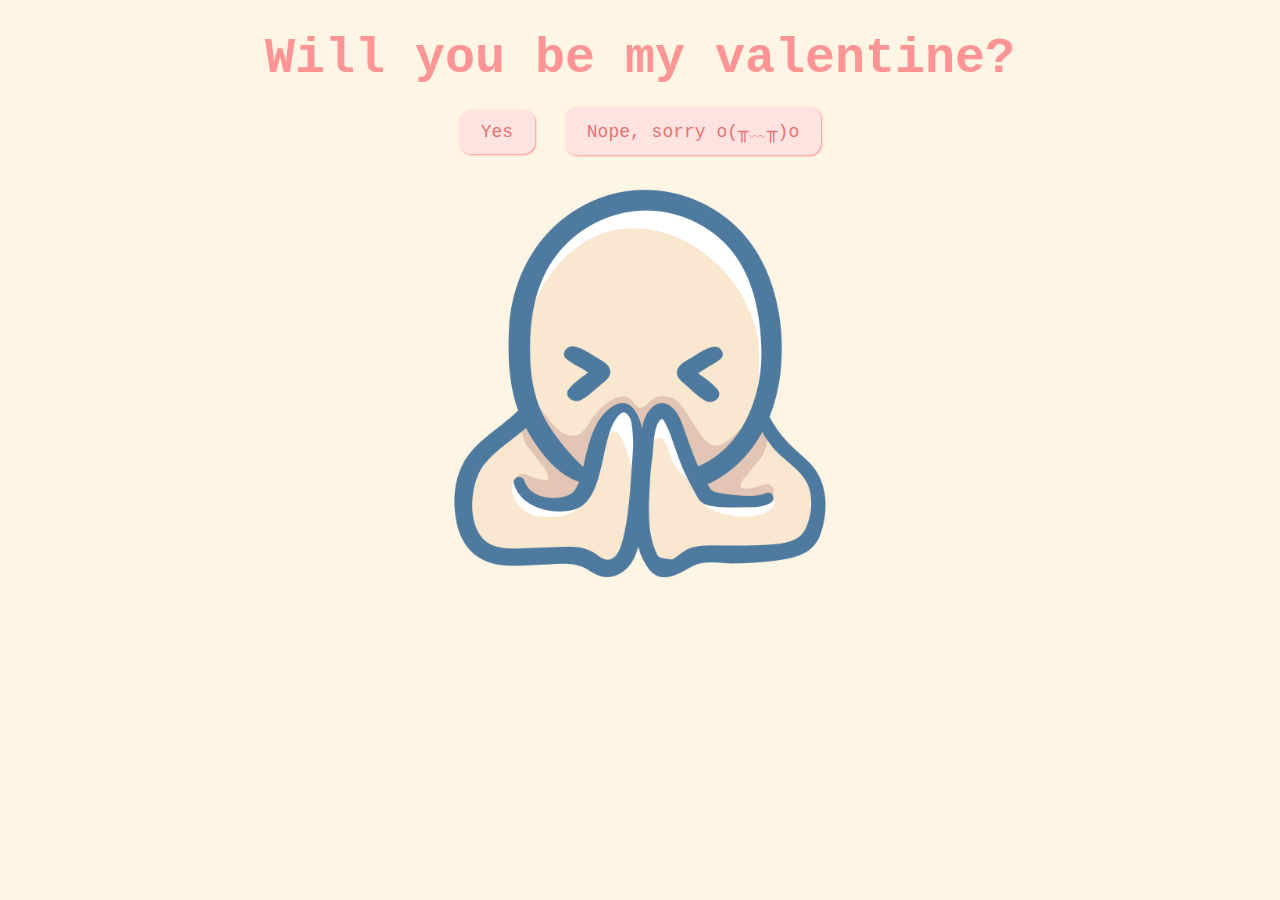
<file: index.html>
<!DOCTYPE html>
<html lang="en">
  <head>
    <meta charset="UTF-8" />
    <meta name="viewport" content="width=device-width, initial-scale=1.0" />
    <title>Be My Valentine</title>
    <link rel="stylesheet" href="css/valentine.css" />
  </head>
  <body>
    <div id="valentineQuestion"><b>Will you be my valentine?</b></div>
    <button class="answerButton" onclick="location.href='thankyou.html'">
      Yes
    </button>
    <button class="answerButton" id="noButton">Nope, sorry o(╥﹏╥)o</button>
    <br />
    <img src="please.png" height="498px" width="150px" alt="cat asking question" class="responsive" />

    <script>
      document
        .getElementById("noButton")
        .addEventListener("click", function () {
          var yesButton = document.querySelector(
            'button[onclick*="thankyou.html"]'
          );
          var currentFontSize = parseInt(
            window.getComputedStyle(yesButton).fontSize
          );
          yesButton.style.fontSize = currentFontSize + 10 + "px"; // Increase font size by 5px
        });
    </script>
  </body>
</html>
</file>
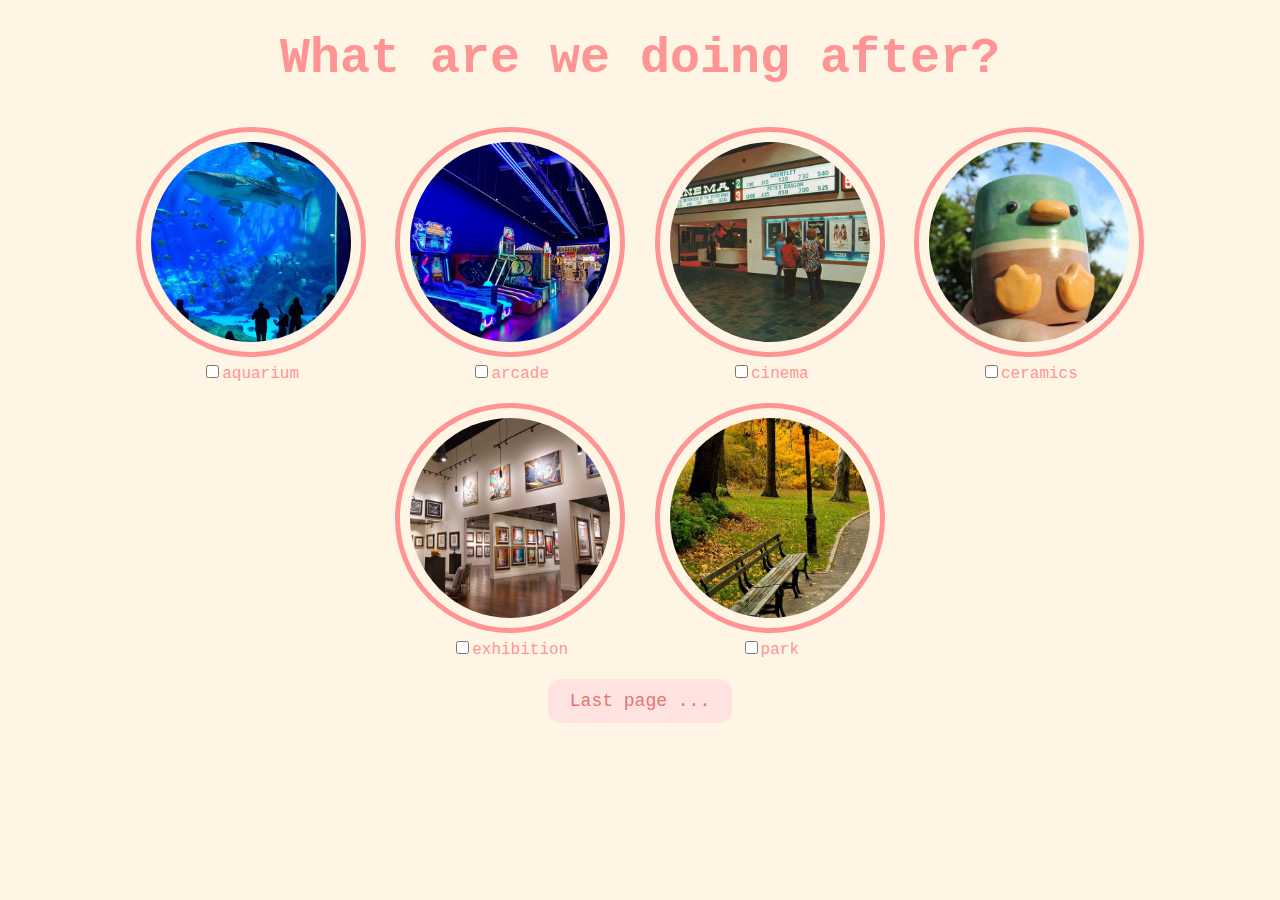
<file: activities.html>
<!DOCTYPE html>
<html lang="en">
  <head>
    <meta charset="UTF-8" />
    <meta name="viewport" content="width=device-width, initial-scale=1.0" />
    <title>Activities</title>
    <link rel="stylesheet" href="css/activities.css" />
  </head>
  <body>
    <div id="activityquestion"><b>What are we doing after?</b></div>
    <div class="activities-selection">
      <div class="activity-item">
        <img src="activities/aquarium.jpeg" alt="aquarium" />
        <label
          ><input
            type="checkbox"
            name="activities"
            value="aquarium"
          />aquarium</label
        >
      </div>
      <div class="activity-item">
        <img src="activities/arcade.jpeg" alt="arcade" />
        <label
          ><input
            type="checkbox"
            name="activities"
            value="arcade"
          />arcade</label
        >
      </div>
      <div class="activity-item">
        <img src="activities/cinema.jpeg" alt="cinema" />
        <label
          ><input
            type="checkbox"
            name="activities"
            value="cinema"
          />cinema</label
        >
      </div>
      <div class="activity-item">
        <img src="activities/keramika.jpeg" alt="ceramics" />
        <label
          ><input
            type="checkbox"
            name="activities"
            value="ceramics"
          />ceramics</label
        >
      </div>
      <div class="activity-item">
        <img src="activities/kunsthalle.jpeg" alt="kunsthalle" />
        <label
          ><input
            type="checkbox"
            name="activities"
            value="kunsthalle"
          />exhibition</label
        >
      </div>
      <div class="activity-item">
        <img src="activities/park.jpeg" alt="park.jpeg" />
        <label
          ><input
            type="checkbox"
            name="activities"
            value="park.jpeg"
          />park</label
        >
      </div>
    </div>
    <button class="button" onclick="location.href='lastpage.html'">
      Last page ... 
    </button>
  </body>
</html>
</file>
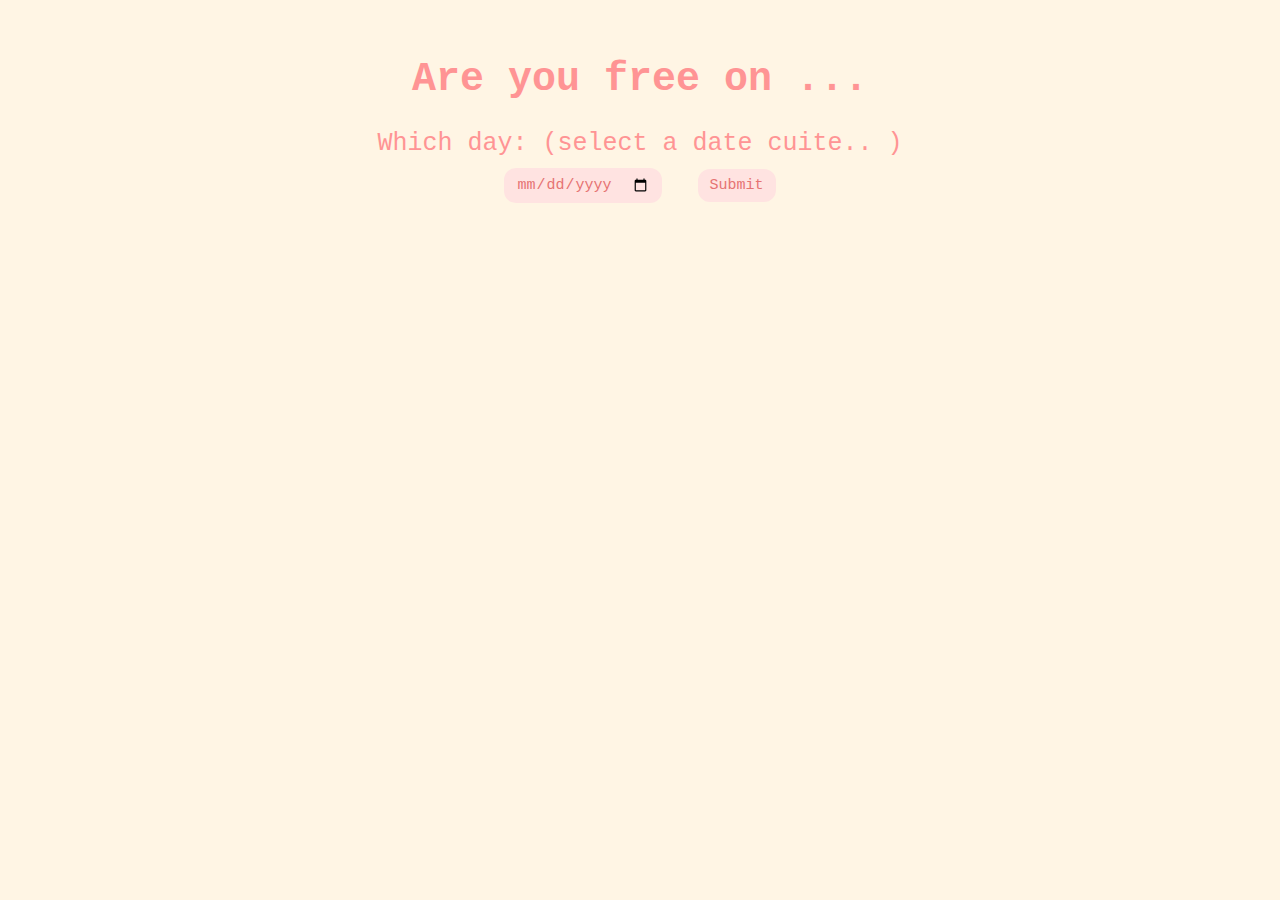
<file: date.html>
<!DOCTYPE html>
<html lang="en">
  <head>
    <meta charset="UTF-8" />
    <meta name="viewport" content="width=device-width, initial-scale=1.0" />
    <title>Date</title>
    <link rel="stylesheet" href="css/date.css" />
  </head>
  <body>
    <h1 title="choose a date">Are you free on ...</h1>
    <form class="form-group">
      <label>Which day: (select a date cuite.. )</label>
      <div>
        <input type="date" />
        <button class="button" type="submit" formaction="food.html">
          Submit
        </button>
      </div>
    </form>
  </body>
</html>
</file>
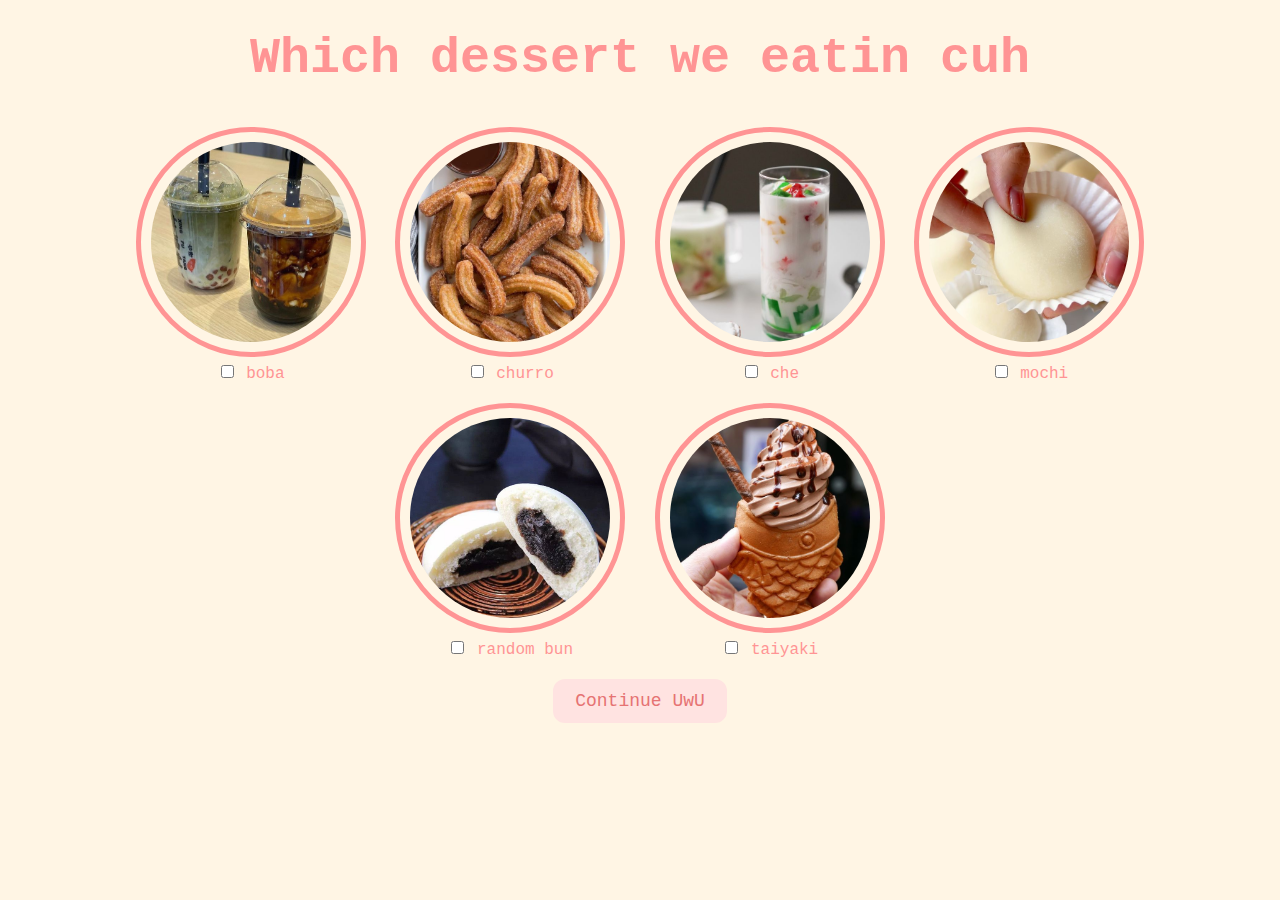
<file: dessert.html>
<!DOCTYPE html>
<html lang="en">
  <head>
    <meta charset="UTF-8" />
    <meta name="viewport" content="width=device-width, initial-scale=1.0" />
    <title>Dessert</title>
    <link rel="stylesheet" href="css/dessert.css" />
  </head>
  <body>
    <div id="dessertquestion">Which dessert we eatin cuh</div>

    <div class="dessert-selection">
      <div class="dessert-item">
        <img src="food/boba.jpeg" alt="boba" />
        <label
          ><input type="checkbox" name="dessert" value="boba" /> boba</label
        >
      </div>
      <div class="dessert-item">
        <img src="food/churro.jpeg" alt="churro" />
        <label
          ><input type="checkbox" name="dessert" value="churro" /> churro</label
        >
      </div>
      <div class="dessert-item">
        <img src="food/che.jpeg" alt="che" />
        <label><input type="checkbox" name="dessert" value="che" /> che</label>
      </div>
      <div class="dessert-item">
        <img src="food/mochi.jpeg" alt="mochi" />
        <label
          ><input type="checkbox" name="dessert" value="mochi" /> mochi</label
        >
      </div>
      <div class="dessert-item">
        <img src="food/randombun.jpeg" alt="randombun" />
        <label
          ><input type="checkbox" name="dessert" value="randombun" /> random
          bun</label
        >
      </div>
      <div class="dessert-item">
        <img src="food/taiyaki.jpeg" alt="taiyaki" />
        <label
          ><input type="checkbox" name="dessert" value="taiyaki" />
          taiyaki</label
        >
      </div>
    </div>
    <button class="button" onclick="location.href='activities.html'">
      Continue UwU
    </button>
  </body>
</html>
</file>
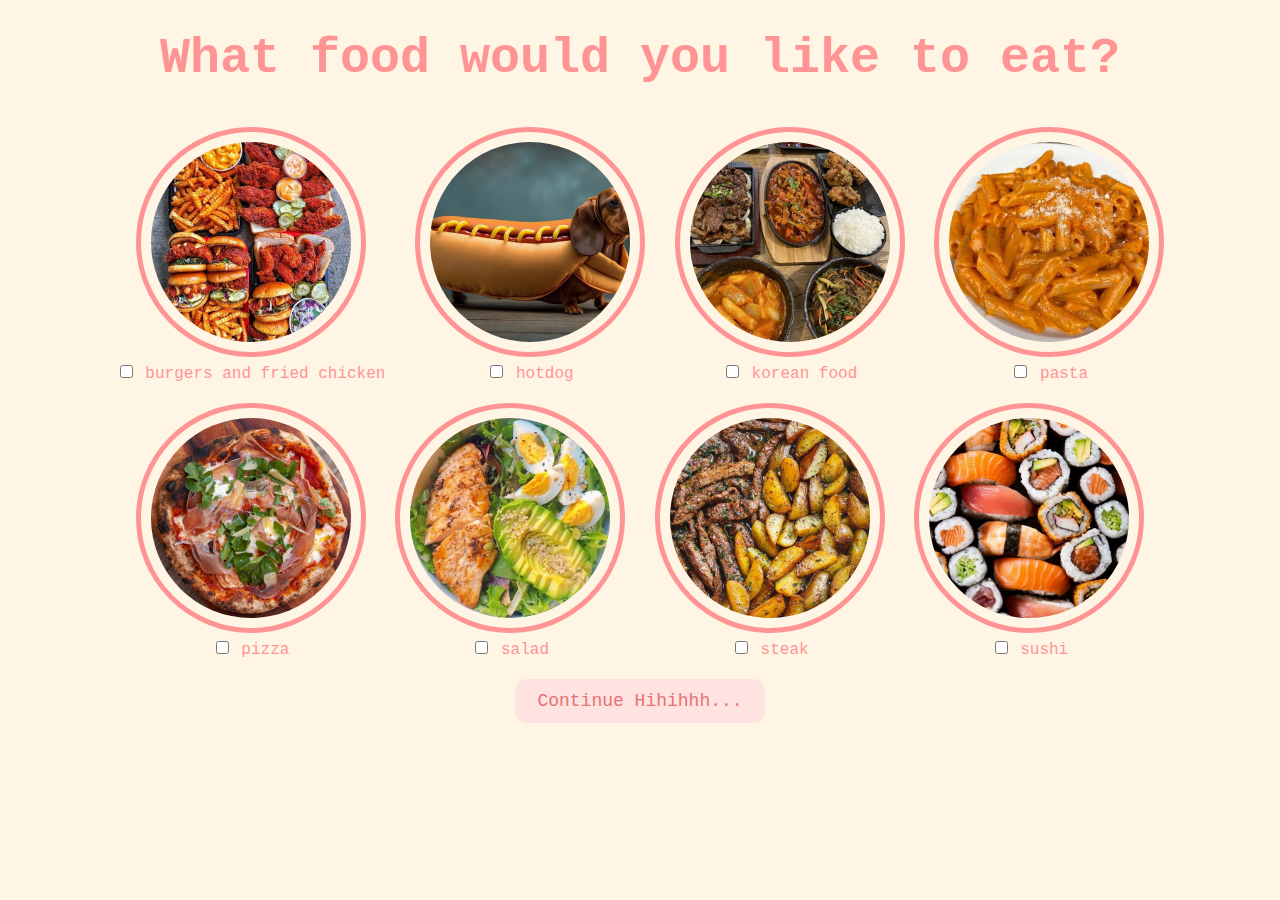
<file: food.html>
<!DOCTYPE html>
<html lang="en">
  <head>
    <meta charset="UTF-8" />
    <meta name="viewport" content="width=device-width, initial-scale=1.0" />
    <title>Food Selection</title>
    <link rel="stylesheet" href="css/food.css" />
  </head>
  <body>
    <div id="foodquestion">
      <b>What food would you like to eat?</b>
    </div>

    <div class="food-selection">
      <div class="food-item">
        <img src="food/burgers.jpeg" alt="Burgers, fries and fried chicken" />
        <label
          ><input
            type="checkbox"
            name="food"
            value="Burgers, fries and fried chicken"
          />
          burgers and fried chicken</label
        >
      </div>
      <div class="food-item">
        <img src="food/dog.jpeg" alt="dog" />
        <label
          ><input type="checkbox" name="food" value="hotdog" /> hotdog</label
        >
      </div>
      <div class="food-item">
        <img src="food/koreanfood.jpeg" alt="koreanfood" />
        <label
          ><input type="checkbox" name="food" value="Korean food" /> korean
          food</label
        >
      </div>
      <div class="food-item">
        <img src="food/pasta.jpeg" alt="pasta" />
        <label><input type="checkbox" name="food" value="pasta" /> pasta</label>
      </div>
      <div class="food-item">
        <img src="food/pizza.jpeg" alt="pizza" />
        <label><input type="checkbox" name="food" value="pizza" /> pizza</label>
      </div>
      <div class="food-item">
        <img src="food/salad.jpeg" alt="salad" />
        <label><input type="checkbox" name="food" value="salad" /> salad</label>
      </div>
      <div class="food-item">
        <img src="food/steak.jpeg" alt="steak" />
        <label><input type="checkbox" name="food" value="steak" /> steak</label>
      </div>
      <div class="food-item">
        <img src="food/sushi.jpeg" alt="sushi" />
        <label><input type="checkbox" name="food" value="sushi" /> sushi</label>
      </div>
    </div>
    <button class="button" onclick="location.href='dessert.html'">
      Continue Hihihhh... 
    </button>
  </body>
</html>
</file>
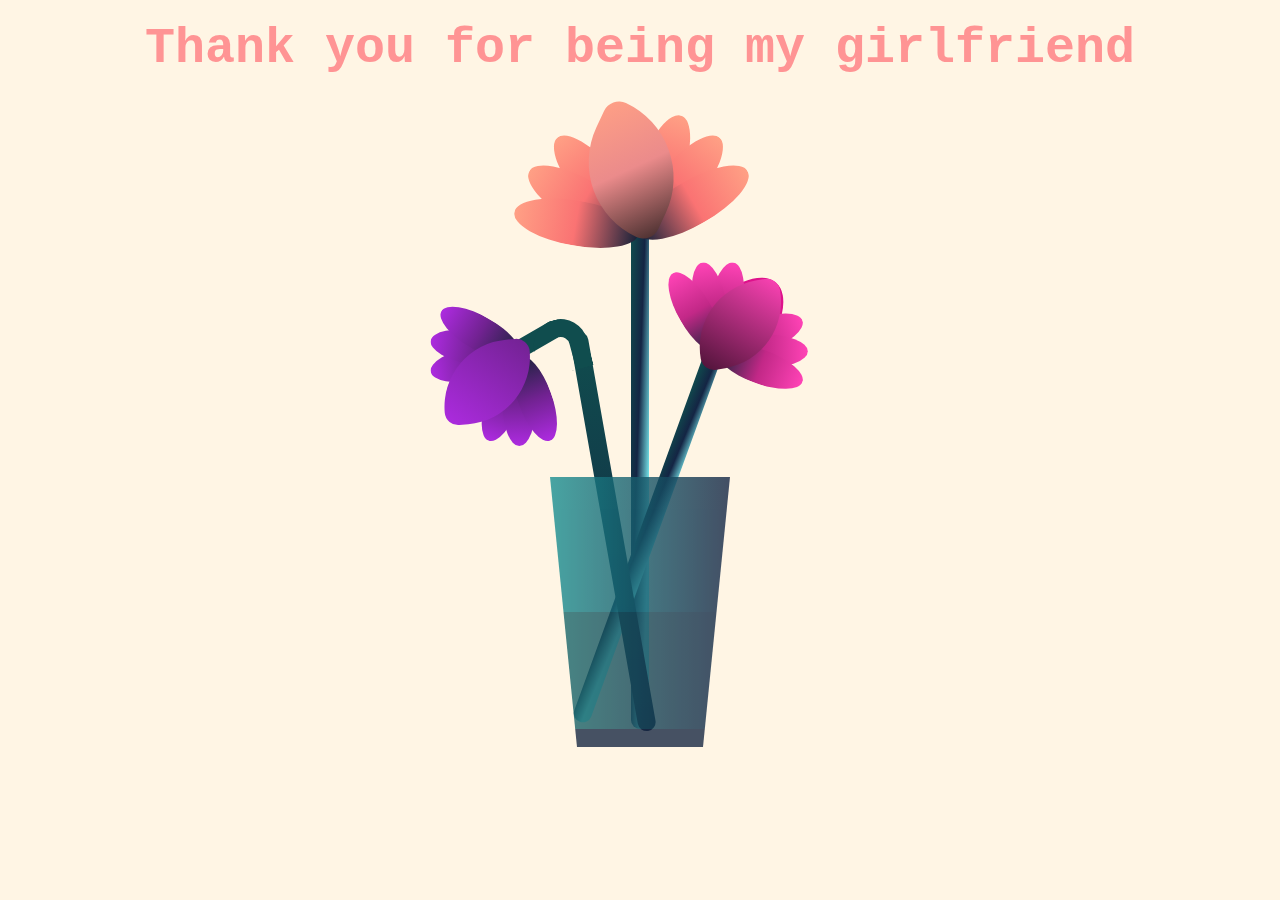
<file: lastpage.html>
<!DOCTYPE html>
<html lang="en">
  <head>
    <meta charset="UTF-8" />
    <meta name="viewport" content="width=device-width, initial-scale=1.0" />
    <title>Document</title>
    <link rel="stylesheet" href="css/flower.css" />
  </head>
  <body>
    <div id="thankyou"><b>Thank you for being my girlfriend</b></div>
    <div class="flower">
      <div class="f-wrapper">
        <div class="flower__line"></div>
        <div class="f">
          <div class="flower__leaf flower__leaf--1"></div>
          <div class="flower__leaf flower__leaf--2"></div>
          <div class="flower__leaf flower__leaf--3"></div>
          <div class="flower__leaf flower__leaf--4"></div>
          <div class="flower__leaf flower__leaf--5"></div>
          <div class="flower__leaf flower__leaf--6"></div>
          <div class="flower__leaf flower__leaf--7"></div>
          <div
            class="flower__leaf flower__leaf--8 flower__fall-down--yellow"
          ></div>
        </div>
      </div>

      <div class="f-wrapper f-wrapper--2">
        <div class="flower__line"></div>
        <div class="f">
          <div class="flower__leaf flower__leaf--1"></div>
          <div class="flower__leaf flower__leaf--2"></div>
          <div class="flower__leaf flower__leaf--3"></div>
          <div class="flower__leaf flower__leaf--4"></div>
          <div class="flower__leaf flower__leaf--5"></div>
          <div class="flower__leaf flower__leaf--6"></div>
          <div class="flower__leaf flower__leaf--7"></div>
          <div
            class="flower__leaf flower__leaf--8 flower__fall-down--pink"
          ></div>
        </div>
      </div>

      <div class="f-wrapper f-wrapper--3">
        <div class="flower__line"></div>
        <div class="f">
          <div class="flower__leaf flower__leaf--1"></div>
          <div class="flower__leaf flower__leaf--2"></div>
          <div class="flower__leaf flower__leaf--3"></div>
          <div class="flower__leaf flower__leaf--4"></div>
          <div class="flower__leaf flower__leaf--5"></div>
          <div class="flower__leaf flower__leaf--6"></div>
          <div class="flower__leaf flower__leaf--7"></div>
          <div
            class="flower__leaf flower__leaf--8 flower__fall-down--purple"
          ></div>
        </div>
      </div>
      <div class="flower__glass"></div>
    </div>
  </body>
</html>
</file>
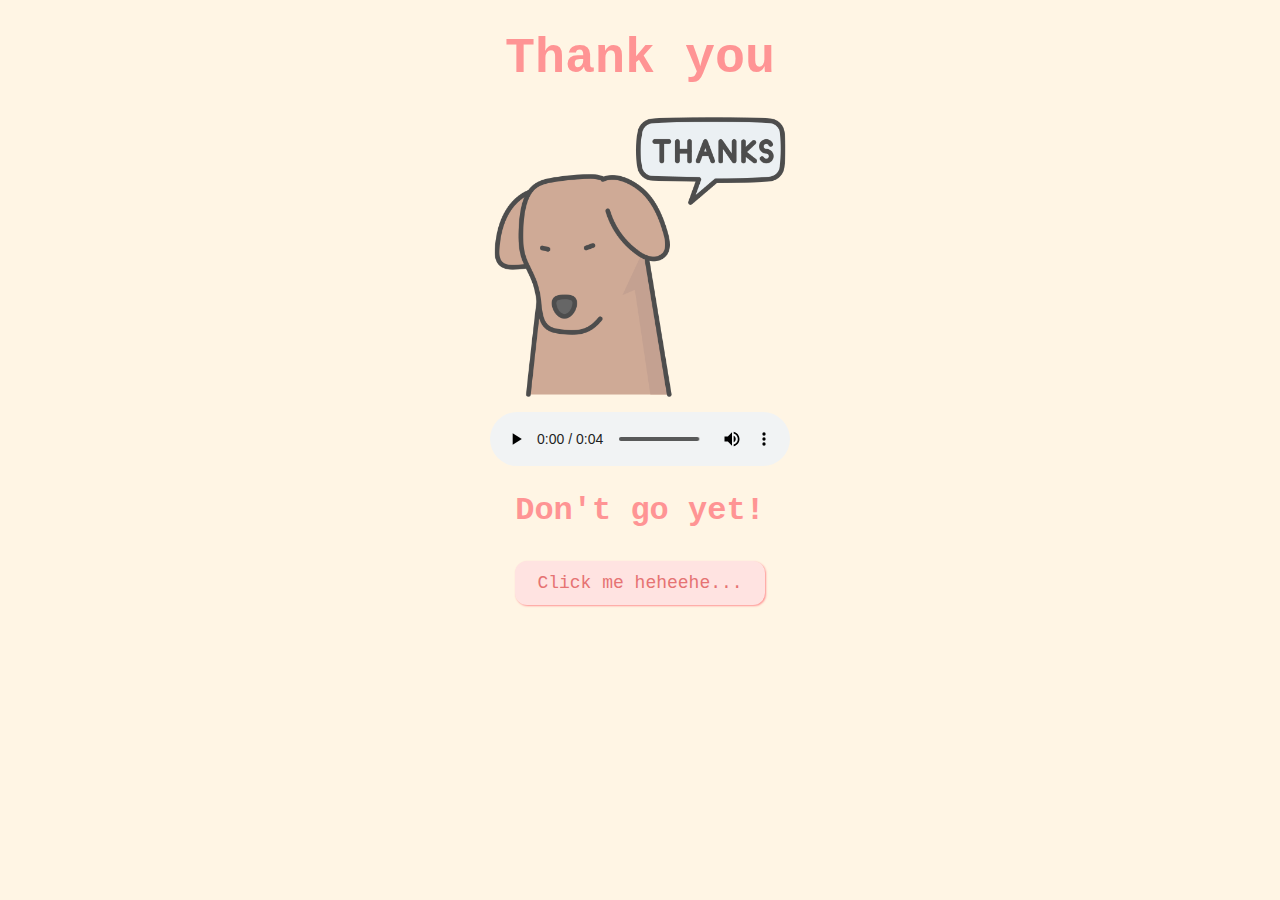
<file: thankyou.html>
<!DOCTYPE html>
<html lang="en">
  <head>
    <meta charset="UTF-8" />
    <meta name="viewport" content="width=device-width, initial-scale=1.0" />
    <title>Thank you</title>
    <link rel="stylesheet" href="css/lastpage.css" />
  </head>
  <body>
    <div id="thankyou"><b>Thank you</b></div>

    <img height="300px" id="rizz" src="thanks.png" alt="rizzler god" class="responsive" />
    <br />
    <audio controls autoplay loop>
      <source src="congratulations.mp3" type="audio/mpeg" />
      Your browser does not support the audio element.
    </audio>
    <h1>Don't go yet!</h1>
    <button class="button" onclick="location.href='date.html'">
      Click me heheehe... 
    </button>
  </body>
</html>
</file>
<file: css/valentine.css>
body {
  text-align: center;
  margin-top: 30px;
  font-family: "Courier";
  background-color: #fff5e4;
  color: #ff9494;
}

img {
  height: 400px;
  width: auto;
  padding: 10px;
}

#valentineQuestion {
  font-size: 50px;
  margin-bottom: 10px;
}
.answerButton {
  padding: 10px 20px;
  font-size: 18px;
  cursor: pointer;
  margin: 10px;
  font-family: "courier";
  margin-bottom: 20px;
  background-color: #ffe3e1;
  color: #e67373;
  border-radius: 12px;
  border: 2px solid #ffe3e1;
  box-shadow: 1px 1px 2px #ff9494;
  transition: 0.3s;
}

.answerButton:hover {
  background-color: #ff9494;
  color: #ffe3e1;
  border: 2px solid #ff9494;
  box-shadow: 1px 1px 2px #ffe3e1;
}
</file>
<file: css/activities.css>
body {
  text-align: center;
  margin-top: 30px;
  font-family: "Courier";
  background-color: #fff5e4;
  color: #ff9494;
}
#activityquestion {
  font-size: 50px;
  margin-bottom: 30px;
}
.activity-item {
  display: inline-block;
  margin: 10px;
  vertical-align: top;
  color: #ff9494;
}
.activity-item img {
  height: 200px;
  width: 200px;
  border-radius: 50%;
  border: 5px solid #ff9494;
  object-fit: cover;
  padding: 10px;
}
.activity-item label {
  display: block;
}
.button {
  padding: 10px 20px;
  font-size: 18px;
  cursor: pointer;
  margin: 10px;
  font-family: "courier";
  margin-bottom: 20px;
  background-color: #ffe3e1;
  color: #e67373;
  border-radius: 12px;
  border: 2px solid #ffe3e1;
}
</file>
<file: css/date.css>
body {
  text-align: center;
  margin-top: 30px;
  font-family: "Courier";
  background-color: #fff5e4;
  color: #ff9494;
  display: flex;
  flex-direction: column;
}
h1 {
  font-size: 40px;
}

form .header {
  width: 100%;
  display: flex;
  font-size: 20px;
  margin-bottom: 20px;
  color: #ff9494;
}

.form-group {
  display: flex;
  flex-direction: column;
  justify-content: center;
  font-size: 25px;
}

.button {
  padding: 6px 10px;
  font-size: 15px;
  cursor: pointer;
  margin: 10px;
  font-family: "courier";
  margin-bottom: 10px;
  background-color: #ffe3e1;
  color: #e67373;
  border-radius: 12px;
  border: 2px solid #ffe3e1;
  transition: 0.3s;
}

.button:hover {
  background-color: #ff9494;
  color: #ffe3e1;
  border: 2px solid #ff9494;
}

input[type="date"] {
  padding: 6px 10px;
  font-size: 15px;
  cursor: pointer;
  margin: 10px;
  font-family: "courier";
  margin-bottom: 10px;
  background-color: #ffe3e1;
  color: #e67373;
  border-radius: 12px;
  border: 2px solid #ffe3e1;
}
</file>
<file: css/dessert.css>
body {
  text-align: center;
  margin-top: 30px;
  font-family: courier;
  background-color: #fff5e4;
  color: #ff9494;
}
#dessertquestion {
  font-size: 50px;
  margin-bottom: 30px;
  font-weight: bold;
}
.dessert-item {
  display: inline-table;
  margin: 10px;
  vertical-align: top;
  color: #ff9494;
}
.dessert-item img {
  height: 200px;
  width: 200px;
  border-radius: 50%;
  border: 5px solid #ff9494;
  object-fit: cover;
  padding: 10px;
}
.dessert-item label {
  display: block;
}
.button {
  padding: 10px 20px;
  font-size: 18px;
  cursor: pointer;
  margin: 10px;
  font-family: "courier";
  margin-bottom: 20px;
  background-color: #ffe3e1;
  color: #e67373;
  border-radius: 12px;
  border: 2px solid #ffe3e1;
}
</file>
<file: css/food.css>
body {
  text-align: center;
  margin-top: 30px;
  font-family: "Courier";
  background-color: #fff5e4;
  color: #ff9494;
}
#foodquestion {
  font-size: 50px;
  margin-bottom: 30px;
}
.food-item {
  display: inline-block;
  margin: 10px;
  vertical-align: top;
  color: #ff9494;
}
.food-item img {
  height: 200px;
  width: 200px;
  border-radius: 50%;
  border: 5px solid #ff9494;
  object-fit: cover;
  padding: 10px;
}
.food-item label {
  display: block;
}
.button {
  padding: 10px 20px;
  font-size: 18px;
  cursor: pointer;
  margin: 10px;
  font-family: "courier";
  margin-bottom: 20px;
  background-color: #ffe3e1;
  color: #e67373;
  border-radius: 12px;
  border: 2px solid #ffe3e1;
}
</file>
<file: css/flower.css>
*,
*::after,
*::before{
    padding: 0;
    margin: 0;
    box-sizing: border-box;
}

:root{
    --color-bg: linear-gradient(to top,#010329,#000005);
    --color-glass:linear-gradient(to left,#142544,#1a9092);
    --color-water:linear-gradient(to left,#142544,#1b6d6e);
}

body{
    background-color: #FFF5E4;
    min-height: 100vh;
    display: flex;
    flex-direction: column; /* Change the direction to column */
    align-items: center;
    justify-content: flex-start; /* Align items to the start of the container */
    overflow: hidden;
	color: #FF9494;
	font-family: courier;
}

#thankyou {
    width: 100%; /* Ensure it spans the full width */
    text-align: center; /* Keep the text centered */
    margin-top: 20px; /* Add some space at the top */
    z-index: 1000; /* Ensure it's above other elements if needed */
    position: relative; /* Adjust based on layout needs */
	margin-bottom: 400px;
	font-size: 50px;
}

.flower{
    position: relative;
}

.flower__glass{
    width:20vmin;
    height: 30vmin;
    background-image: var(--color-glass);
    clip-path: polygon(0 0, 100% 0, 85% 100%, 15% 100%);
    opacity: .8;
    position: relative;
}

.flower__glass::after{
    content: '';
    position: absolute;
    bottom: 0;
    left: 0;
    background-color: #182843;
    width: 100%;
    height: 2vmin;
}

.flower__glass::before{
    content: '';
    position: absolute;
    bottom: 0;
    left: 0;
    background-image: var(--color-water);
    width: 100%;
    height: 15vmin;
}

.f-wrapper{
    position: absolute;
    left: 45%;
    bottom: 2vmin;
}

.f-wrapper--2{
    left: 50%;
    bottom: 5%;
    transform-origin: 10% left;
    transform: rotate(20deg);
}

.f-wrapper--3{
    left: 30%;
    bottom: 5%;
    transform-origin: 10% left;
    transform: rotate(-10deg);
}

.f-wrapper--3 .flower__line{
    height: 45vmin;
    position: relative;
}

.f-wrapper--3 .flower__line::after{
    content: '';
    position: absolute;
    left:0;
    top: 0;
    width: 6vmin;
    height: 6vmin;
    transform: translate(-69%,-30%) rotate(-5deg);
    border-radius:10vmin 10vmin 0 0;
    border: 2vmin solid  #104d4e;
    border-bottom: transparent;
    border-left: transparent;
}

.f-wrapper--3 .flower__line::before{
    content: '';
    position: absolute;
    left:-40%;
    top: -1%;
    width: 6vmin;
    height: 2vmin;
    transform-origin: right;
    transform: translate(-100%,-80%) rotate(-20deg);
    background-color: #104d4e;
    border-radius: 2vmin;
}

.f-wrapper--3 .flower__line{
    background-image: linear-gradient(to top,#142544,#104d4e);
}


.f-wrapper--2 .flower__line{
    height: 45vmin;
}

.f-wrapper--2 .f{
    transform: translateX(-50%) rotate(20deg);
}

.f-wrapper--3 .f{
    transform: translate(-350%,-50%) rotate(-120deg);
}

.f-wrapper--2 .flower__leaf:not(:first-child){
    width: 3.8vmin;
    height: 10vmin;
    background-image: linear-gradient(to bottom, #ff43b6 ,#c22887, #1a233a 99%);
}

.f-wrapper--3 .flower__leaf:not(:first-child){
    width: 3.8vmin;
    height: 10vmin;
    background-image: linear-gradient(to bottom, #ad2be0 ,#712291, #1a233a 99%);
}

.f-wrapper--3 .flower__leaf--1{
    width: 8vmin;
    height: 10vmin;
    bottom: 2vmin;
    background-color: #ad2be0;
}

.f-wrapper--2 .flower__leaf--1{
    width: 8vmin;
    height: 10vmin;
    bottom: 2vmin;
    background-color: #de118b;
}

.f-wrapper--2 .f .flower__leaf--8{
    width: 10vmin;
    height: 9vmin;
    bottom: 3vmin;
    left: -30%;
    transform: rotate(-50deg);
    background-image: linear-gradient(to left bottom, #ff43b6 ,#4d1337);;
}

.f-wrapper--3 .f .flower__leaf--8{
    width: 10vmin;
    height: 9vmin;
    left: -10% !important;
    background-image: linear-gradient(to left bottom, #ad2be0 ,#712291);;
}

.flower__line{
    width: 2vmin;
    height: 56vmin;
    background-image: linear-gradient(to left top,#82fdff 20%,#142544,#104d4e);
    border-radius: 4vmin;
}

.f{
    position: absolute;
    top: 1vmin;
    left: 50%;
    transform: translateX(-50%) rotate(-10deg);
    width: 2vmin;
    height: 2vmin;
}


.flower__leaf{
    position: absolute;
    left: 50%;
    bottom: 2vmin;
    transform: translateX(-50%);
    width: 5vmin;
    height: 14vmin;
    background-image: linear-gradient(to bottom, #ffa085 ,#fa7373, #1a233a 99%);

    clip-path: ellipse(50% 50% at 50% 50%);
    transform-origin: center bottom;
    animation: open-flower 2s 1s backwards;
}

.flower__leaf--1{
    width: 10vmin;
    height: 12vmin;
    bottom: 3vmin;
    border-radius: 50% 50% 50% 50% / 80% 80% 20% 20%;
    background-color: #e24f5f;
    background-image: none;
    animation: open-flowe--middle  1.4s 1s backwards;
}

.flower__leaf--2{
    transform: translateX(-50%) rotate(-30deg);
}
.flower__leaf--3{
    transform: translateX(-50%) rotate(-50deg);
}
.flower__leaf--4{
    transform: translateX(-50%) rotate(-70deg);
}

.flower__leaf--5{
    transform: translateX(-50%) rotate(30deg);
}

.flower__leaf--6{
    transform: translateX(-50%) rotate(50deg);
}

.flower__leaf--7{
    transform: translateX(-50%) rotate(70deg);
}

.flower__leaf--8{
    width: 13vmin;
    height: 11vmin;
    bottom: 6vmin;
    left: -30%;
    border-radius: none;
    clip-path: none;
    border-radius: 10vmin 2vmin 10vmin 2vmin;
    transform: rotate(-55deg);
    background-image: linear-gradient(to left bottom, #ffa085 ,#eb8b8b,#492f2f 98%);
}

.flower__fall-down--yellow{
    animation: flower-fall-down-yellow  8s 1.2s linear forwards;
}

.flower__fall-down--pink{
    animation: flower-fall-down-pink  5s 1.2s linear forwards;
}

.flower__fall-down--purple{
    bottom: 4vmin;
    animation:flower-fall-down-purple  6s 1.2s linear forwards, flower-falling 6s 7.2s linear infinite;
}


@keyframes open-flower{
        0%{
            transform:  translateX(-50%) rotate(0);
        }
}

@keyframes open-flowe--middle {
    0%{
        opacity: 0;
        transform: translateX(-50%) scale(0);
    }
}

@keyframes flower-fall-down-pink {

    0%{
        transform: rotate(-55deg);
    }

    50%{
        transform: rotateX(-100deg);
    }

    100%{
        transform:translate(2vmin,28vmin);
    }

}

@keyframes flower-fall-down-yellow {

    0%{
        transform: rotate(-55deg);
    }

    50%{
        bottom: 3vmin;
        transform: rotateX(-100deg);
    }

    100%{
        transform:translate(2vmin,70vmin) rotate(150deg);
    }

}

@keyframes flower-fall-down-purple {

    0%{
        transform: rotate(-50deg);
    }

    25%{
        bottom: 1vmin ;
        transform: rotateX(-100deg);
        perspective: 0px;
    }

    50%{
        perspective: 0px;
        transform:translate(-30vmin,2vmin) rotate(90deg);
    }

    75%{
        perspective: 0px;
        transform:translate(-34vmin,-2vmin);
    }

    100%{
        transform-origin: center;
        transform:translate(-34vmin,-2vmin) rotateY(-80deg) rotateX(35deg);
    }

}

@keyframes flower-falling {
    0%,100%{
        transform-origin: center;
        transform:translate(-34vmin,-2vmin) rotateY(-80deg) rotateX(35deg);
    }

    25%{
        transform-origin: center;
        transform:translate(-34.4vmin,-2vmin) rotateY(-84deg) rotateX(35deg);
    }

    50%{
        transform-origin: center;
        transform:translate(-32vmin,-4.2vmin) rotateY(-80deg) rotateX(35deg);
    }

    75%{
        transform-origin: center;
        transform:translate(-36vmin,1.1vmin) rotateY(-80deg) rotateX(35deg);
    }
}
</file>
<file: css/lastpage.css>
body {
  text-align: center;
  margin-top: 30px;
  font-family: "Courier";
  background-color: #fff5e4;
  color: #ff9494;
}
#thankyou {
  font-size: 50px;
  margin-bottom: 20px;
}
.rizz {
  margin-bottom: 10 px;
}
.button {
  padding: 10px 20px;
  font-size: 18px;
  cursor: pointer;
  margin: 10px;
  font-family: "courier";
  margin-bottom: 20px;
  background-color: #ffe3e1;
  color: #e67373;
  border-radius: 12px;
  border: 2px solid #ffe3e1;
  box-shadow: 1px 1px 2px #ff9494;
  transition: 0.3s;
}

.button:hover {
  background-color: #ff9494;
  color: #ffe3e1;
  border: 2px solid #ff9494;
  box-shadow: 1px 1px 2px #ffe3e1;
}
</file>
